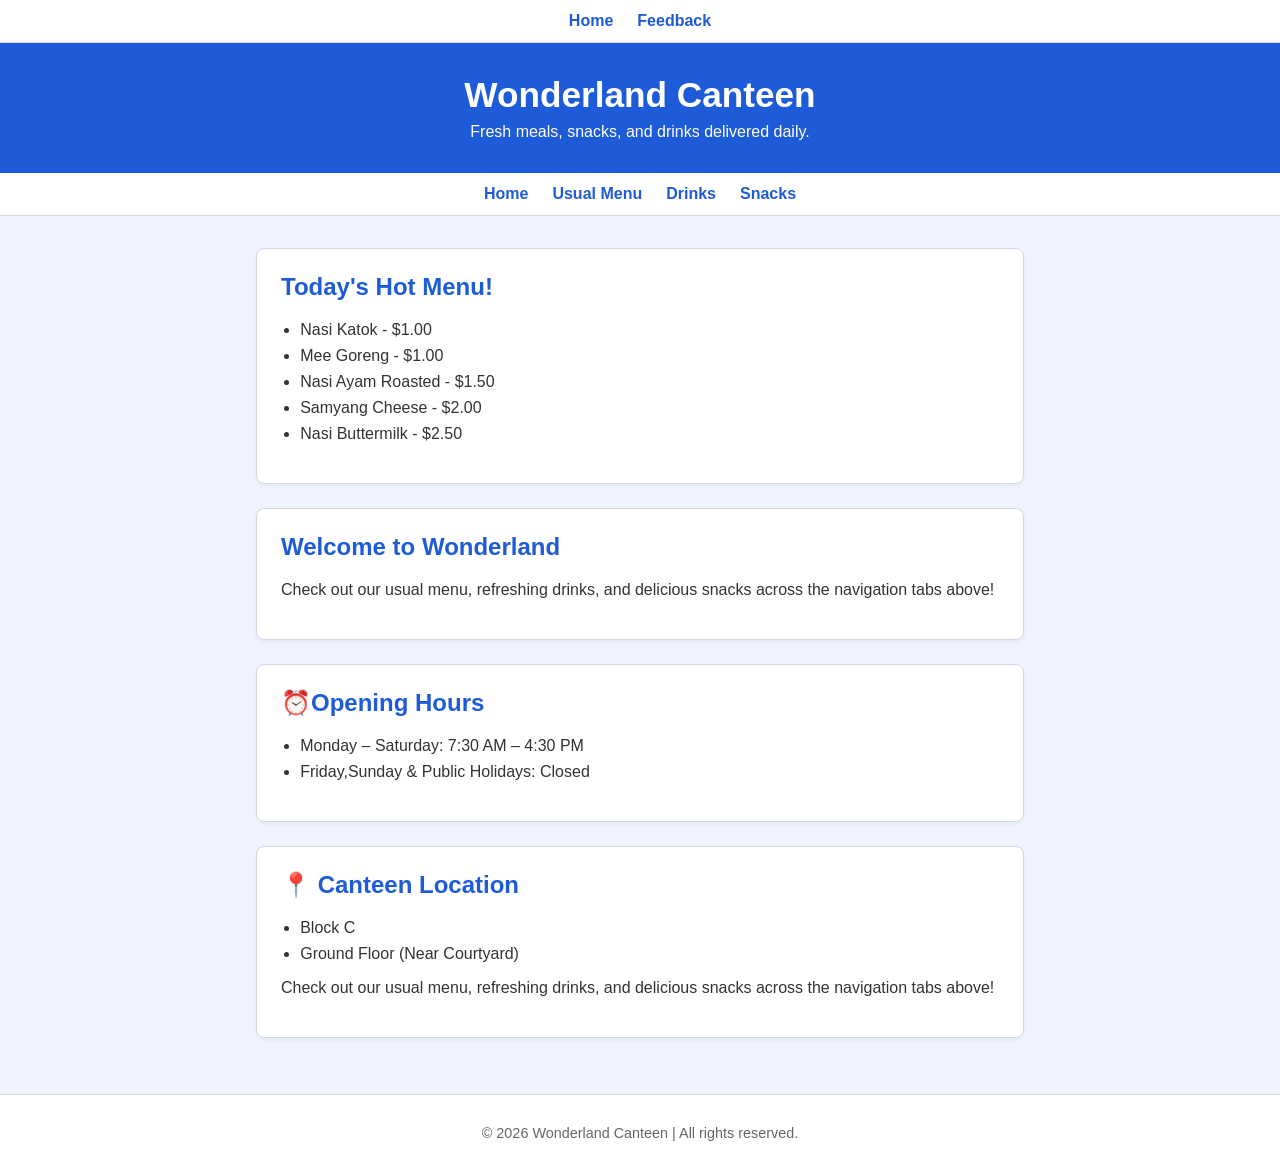
<file: index.html>
<!DOCTYPE html>
<html lang="en">
<head>
  <nav class="site-nav">
    <a href="index.html">Home</a>
    <a href="feedback.html">Feedback</a>
  </nav>

  <meta charset="UTF-8">
  <meta name="viewport" content="width=device-width, initial-scale=1">
  <title>Wonderland Canteen</title>
  <link rel="stylesheet" href="css/style.css">
</head>
<body>
  <header class="site-header">
  <h1>Wonderland Canteen</h1>
  <p>Fresh meals, snacks, and drinks delivered daily.</p>
</header>

  <!-- Navigation bar to link all your pages together -->
  <nav class="site-nav">
    <a href="index.html">Home</a>
    <a href="menu.html">Usual Menu</a>
    <a href="drinks.html">Drinks</a>
    <a href="snacks.html">Snacks</a>
  </nav>

  <main>
    <section class="card">
      <h2>Today's Hot Menu!</h2>
      <ul>
        <li>Nasi Katok - $1.00</li>
        <li>Mee Goreng - $1.00</li>
        <li>Nasi Ayam Roasted - $1.50</li>
        <li>Samyang Cheese - $2.00</li>
        <li>Nasi Buttermilk - $2.50</li>
      </ul>
    </section>

    <section class="card">
      <h2>Welcome to Wonderland</h2>
      <p>Check out our usual menu, refreshing drinks, and delicious snacks across the navigation tabs above!</p>
    </section>

    <section class="card">
      <h2>⏰Opening Hours</h2>
      <ul>
        <li>Monday – Saturday: 7:30 AM – 4:30 PM</li>
        <li>Friday,Sunday & Public Holidays: Closed</li>
      </ul>
    </section>

    <section class="card">
      <h2>📍 Canteen Location</h2>
      <ul>
        <li>Block C</li>
        <li>Ground Floor (Near Courtyard)</li>
      </ul>
      <p>Check out our usual menu, refreshing drinks, and delicious snacks across the navigation tabs above!</p>
    </section>


  </main>

  <footer class="site-footer">
    <p>&copy; 2026 Wonderland Canteen | All rights reserved.</p>
  </footer>
</body>
</html>
</file>
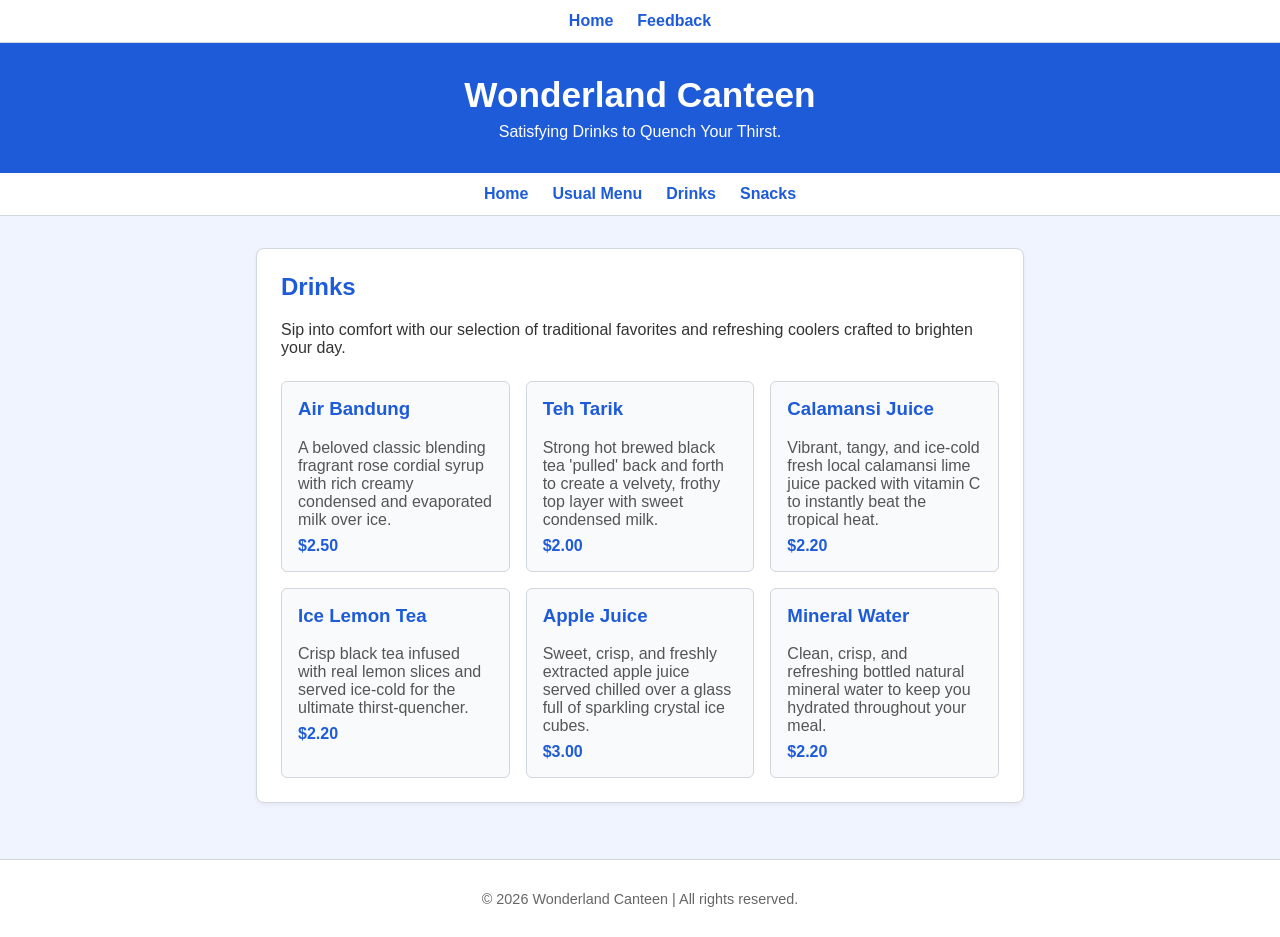
<file: drinks.html>
<!DOCTYPE html>
<html lang="en">
<head>
    <nav class="site-nav">
    <a href="index.html">Home</a>
    <a href="feedback.html">Feedback</a>
  </nav>

  <meta charset="UTF-8">
  <meta name="viewport" content="width=device-width, initial-scale=1">
  <title>Drinks - Wonderland Canteen</title>
  <link rel="stylesheet" href="css/style.css">
</head>
<body>
  <header class="site-header">
    <h1>Wonderland Canteen</h1>
    <p>Satisfying Drinks to Quench Your Thirst.</p>
  </header>

   <!-- Navigation bar to link all your pages together -->
  <nav class="site-nav">
    <a href="index.html">Home</a>
    <a href="menu.html">Usual Menu</a>
    <a href="drinks.html">Drinks</a>
    <a href="snacks.html">Snacks</a>
  </nav>


  <main>
    <section class="card">
      <h2>Drinks</h2>
      <p>Sip into comfort with our selection of traditional favorites and refreshing coolers crafted to brighten your day.</p>
      
      <div style="display: grid; grid-template-columns: repeat(auto-fit, minmax(200px, 1fr)); gap: 1rem; margin-top: 1.5rem;">
        <div style="border: 1px solid var(--border-color); padding: 1rem; border-radius: 6px; background-color: #f9fafb;">
          <h3 style="margin-top: 0; color: var(--primary-blue);">Air Bandung</h3>
          <p style="margin: 0.5rem 0; color: #555;">A beloved classic blending fragrant rose cordial syrup with rich creamy condensed and evaporated milk over ice.</p>
          <strong style="color: var(--primary-blue);">$2.50</strong>
        </div>

        <div style="border: 1px solid var(--border-color); padding: 1rem; border-radius: 6px; background-color: #f9fafb;">
          <h3 style="margin-top: 0; color: var(--primary-blue);">Teh Tarik</h3>
          <p style="margin: 0.5rem 0; color: #555;">Strong hot brewed black tea 'pulled' back and forth to create a velvety, frothy top layer with sweet condensed milk.</p>
          <strong style="color: var(--primary-blue);">$2.00</strong>
        </div>

        <div style="border: 1px solid var(--border-color); padding: 1rem; border-radius: 6px; background-color: #f9fafb;">
          <h3 style="margin-top: 0; color: var(--primary-blue);">Calamansi Juice</h3>
          <p style="margin: 0.5rem 0; color: #555;">Vibrant, tangy, and ice-cold fresh local calamansi lime juice packed with vitamin C to instantly beat the tropical heat.</p>
          <strong style="color: var(--primary-blue);">$2.20</strong>
        </div>

        <div style="border: 1px solid var(--border-color); padding: 1rem; border-radius: 6px; background-color: #f9fafb;">
          <h3 style="margin-top: 0; color: var(--primary-blue);">Ice Lemon Tea</h3>
          <p style="margin: 0.5rem 0; color: #555;">Crisp black tea infused with real lemon slices and served ice-cold for the ultimate thirst-quencher.</p>
          <strong style="color: var(--primary-blue);">$2.20</strong>
        </div>

        <div style="border: 1px solid var(--border-color); padding: 1rem; border-radius: 6px; background-color: #f9fafb;">
          <h3 style="margin-top: 0; color: var(--primary-blue);">Apple Juice</h3>
          <p style="margin: 0.5rem 0; color: #555;">Sweet, crisp, and freshly extracted apple juice served chilled over a glass full of sparkling crystal ice cubes.</p>
          <strong style="color: var(--primary-blue);">$3.00</strong>
        </div>

        <div style="border: 1px solid var(--border-color); padding: 1rem; border-radius: 6px; background-color: #f9fafb;">
          <h3 style="margin-top: 0; color: var(--primary-blue);">Mineral Water</h3>
          <p style="margin: 0.5rem 0; color: #555;">Clean, crisp, and refreshing bottled natural mineral water to keep you hydrated throughout your meal.</p>
          <strong style="color: var(--primary-blue);">$2.20</strong>
        </div>
      </div>
    </section>
  </main>

  <footer class="site-footer">
    <p>&copy; 2026 Wonderland Canteen | All rights reserved.</p>
  </footer>
</body>
</html>
</file>
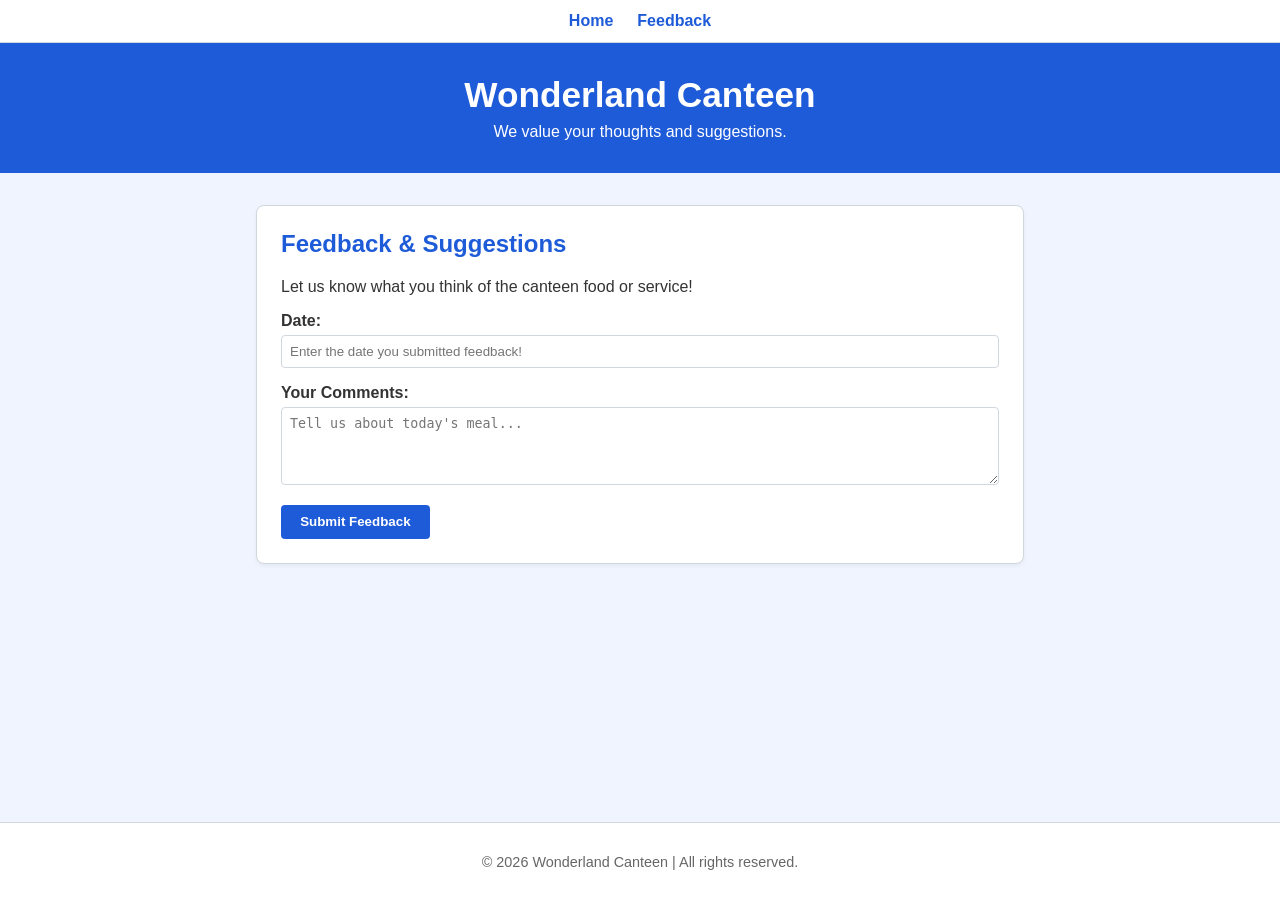
<file: feedback.html>
<!DOCTYPE html>
<html lang="en">
<head>
  <nav class="site-nav">
    <a href="index.html">Home</a>
    <a href="feedback.html">Feedback</a>
  </nav>

  <meta charset="UTF-8">
  <meta name="viewport" content="width=device-width, initial-scale=1">
  <title>Wonderland Canteen</title>
  <link rel="stylesheet" href="css/style.css">
</head>
<body>
  <header class="site-header">
  <h1>Wonderland Canteen</h1>
  <p>We value your thoughts and suggestions.</p>
</header>

  <main>
    <section class="card">
      <h2>Feedback & Suggestions</h2>
      <p>Let us know what you think of the canteen food or service!</p>
      <form>
        <div style="margin-bottom: 1rem;">
          <label for="name" style="display: block; margin-bottom: 0.3rem; font-weight: 600;">Date:</label>
          <input type="text" id="name" name="name" placeholder="Enter the date you submitted feedback!" required style="width: 100%; padding: 0.5rem; border: 1px solid var(--border-color); border-radius: 4px; box-sizing: border-box;">
        </div>
        <div style="margin-bottom: 1rem;">
          <label for="feedback" style="display: block; margin-bottom: 0.3rem; font-weight: 600;">Your Comments:</label>
          <textarea id="feedback" name="feedback" rows="4" placeholder="Tell us about today's meal..." required style="width: 100%; padding: 0.5rem; border: 1px solid var(--border-color); border-radius: 4px; box-sizing: border-box;"></textarea>
        </div>
        <button type="submit" style="background-color: var(--primary-blue); color: white; border: none; padding: 0.6rem 1.2rem; border-radius: 4px; font-weight: 600; cursor: pointer;">Submit Feedback</button>
      </form>
    </section>
  </main>

  <footer class="site-footer">
    <p>&copy; 2026 Wonderland Canteen | All rights reserved.</p>
  </footer>
</body>
</html
</file>
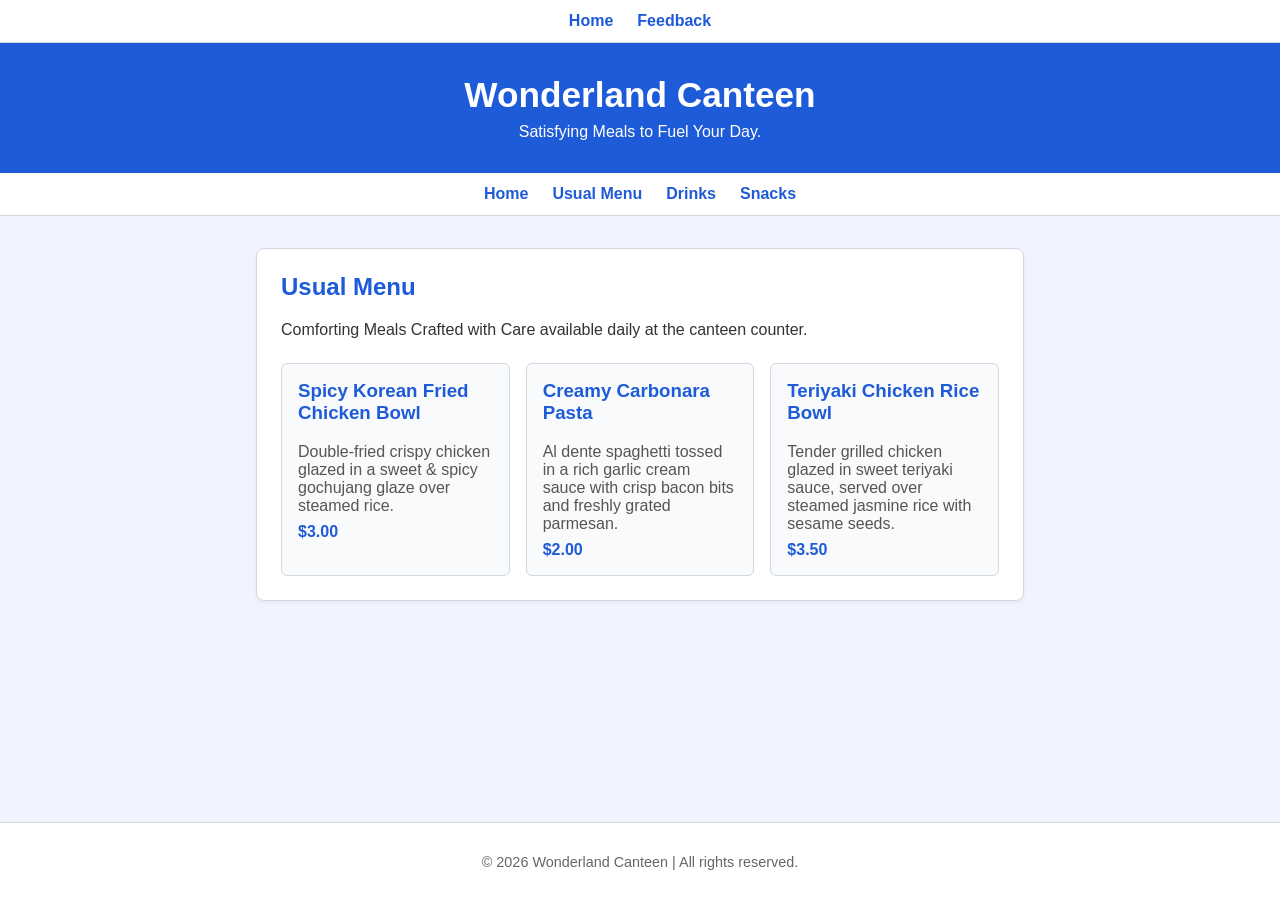
<file: menu.html>
<!DOCTYPE html>
<html lang="en">
<head>
    <nav class="site-nav">
    <a href="index.html">Home</a>
    <a href="feedback.html">Feedback</a>
  </nav>

  <meta charset="UTF-8">
  <meta name="viewport" content="width=device-width, initial-scale=1">
  <title>Drinks - Wonderland Canteen</title>
  <link rel="stylesheet" href="css/style.css">
</head>
<body>
  <header class="site-header">
    <h1>Wonderland Canteen</h1>
    <p>Satisfying Meals to Fuel Your Day.</p>
  </header>

   <!-- Navigation bar to link all your pages together -->
  <nav class="site-nav">
    <a href="index.html">Home</a>
    <a href="menu.html">Usual Menu</a>
    <a href="drinks.html">Drinks</a>
    <a href="snacks.html">Snacks</a>
  </nav>


  <main>
    <section class="card">
      <h2>Usual Menu</h2>
      <p>Comforting Meals Crafted with Care available daily at the canteen counter.</p>
      
      <div style="display: grid; grid-template-columns: repeat(auto-fit, minmax(200px, 1fr)); gap: 1rem; margin-top: 1.5rem;">
        <div style="border: 1px solid var(--border-color); padding: 1rem; border-radius: 6px; background-color: #f9fafb;">
          <h3 style="margin-top: 0; color: var(--primary-blue);">Spicy Korean Fried Chicken Bowl</h3>
          <p style="margin: 0.5rem 0; color: #555;">Double-fried crispy chicken glazed in a sweet & spicy gochujang glaze over steamed rice.</p>
          <strong style="color: var(--primary-blue);">$3.00</strong>
        </div>

        <div style="border: 1px solid var(--border-color); padding: 1rem; border-radius: 6px; background-color: #f9fafb;">
          <h3 style="margin-top: 0; color: var(--primary-blue);">Creamy Carbonara Pasta</h3>
          <p style="margin: 0.5rem 0; color: #555;">Al dente spaghetti tossed in a rich garlic cream sauce with crisp bacon bits and freshly grated parmesan.</p>
          <strong style="color: var(--primary-blue);">$2.00</strong>
        </div>

        <div style="border: 1px solid var(--border-color); padding: 1rem; border-radius: 6px; background-color: #f9fafb;">
          <h3 style="margin-top: 0; color: var(--primary-blue);">Teriyaki Chicken Rice Bowl</h3>
          <p style="margin: 0.5rem 0; color: #555;">Tender grilled chicken glazed in sweet teriyaki sauce, served over steamed jasmine rice with sesame seeds.</p>
          <strong style="color: var(--primary-blue);">$3.50</strong>
        </div>
      </div>
    </section>
  </main>

  <footer class="site-footer">
    <p>&copy; 2026 Wonderland Canteen | All rights reserved.</p>
  </footer>
</body>
</html>
</file>
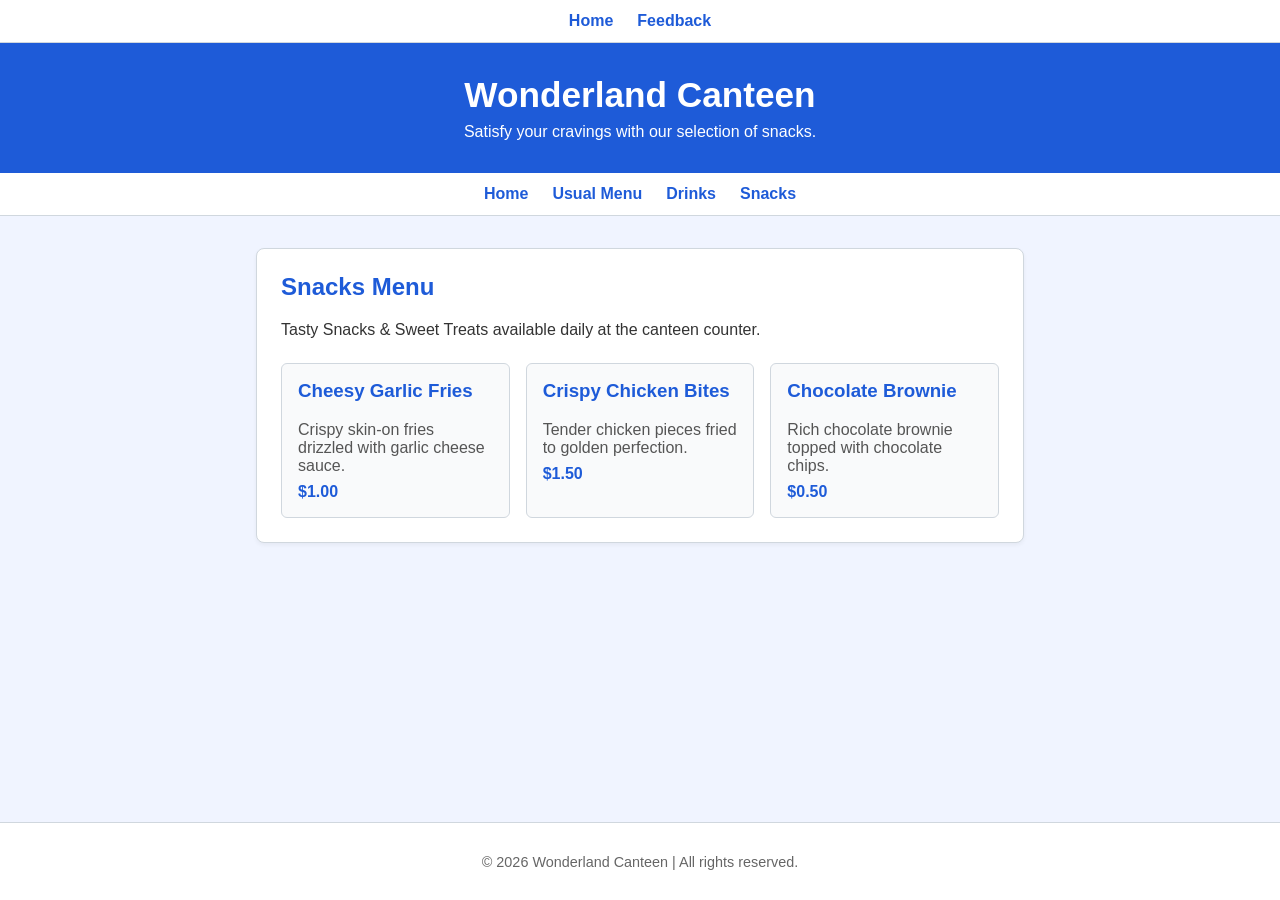
<file: snacks.html>
<!DOCTYPE html>
<html lang="en">
<head>
    <nav class="site-nav">
    <a href="index.html">Home</a>
    <a href="feedback.html">Feedback</a>
  </nav>

  <meta charset="UTF-8">
  <meta name="viewport" content="width=device-width, initial-scale=1">
  <title>Drinks - Wonderland Canteen</title>
  <link rel="stylesheet" href="css/style.css">
</head>
<body>
  <header class="site-header">
    <h1>Wonderland Canteen</h1>
    <p>Satisfy your cravings with our selection of snacks.</p>
  </header>

  <!-- Navigation bar to link all your pages together -->
  <nav class="site-nav">
    <a href="index.html">Home</a>
    <a href="menu.html">Usual Menu</a>
    <a href="drinks.html">Drinks</a>
    <a href="snacks.html">Snacks</a>
  </nav>


  <main>
    <section class="card">
      <h2>Snacks Menu</h2>
      <p>Tasty Snacks & Sweet Treats available daily at the canteen counter.</p>
      
      <div style="display: grid; grid-template-columns: repeat(auto-fit, minmax(200px, 1fr)); gap: 1rem; margin-top: 1.5rem;">
        <div style="border: 1px solid var(--border-color); padding: 1rem; border-radius: 6px; background-color: #f9fafb;">
          <h3 style="margin-top: 0; color: var(--primary-blue);">Cheesy Garlic Fries</h3>
          <p style="margin: 0.5rem 0; color: #555;">Crispy skin-on fries drizzled with garlic cheese sauce.</p>
          <strong style="color: var(--primary-blue);">$1.00</strong>
        </div>

        <div style="border: 1px solid var(--border-color); padding: 1rem; border-radius: 6px; background-color: #f9fafb;">
          <h3 style="margin-top: 0; color: var(--primary-blue);">Crispy Chicken Bites</h3>
          <p style="margin: 0.5rem 0; color: #555;">Tender chicken pieces fried to golden perfection.</p>
          <strong style="color: var(--primary-blue);">$1.50</strong>
        </div>

        <div style="border: 1px solid var(--border-color); padding: 1rem; border-radius: 6px; background-color: #f9fafb;">
          <h3 style="margin-top: 0; color: var(--primary-blue);">Chocolate Brownie</h3>
          <p style="margin: 0.5rem 0; color: #555;">Rich chocolate brownie topped with chocolate chips.</p>
          <strong style="color: var(--primary-blue);">$0.50</strong>
        </div>
      </div>
    </section>
  </main>

  <footer class="site-footer">
    <p>&copy; 2026 Wonderland Canteen | All rights reserved.</p>
  </footer>
</body>
</html>
</file>
<file: css/style.css>
/* css/style.css */
:root {
  --primary-blue: #1e5bd8;
  --light-blue: #f0f4ff;
  --text-dark: #333333;
  --bg-white: #ffffff;
  --border-color: #d0d7de;
}

body {
  font-family: -apple-system, BlinkMacSystemFont, "Segoe UI", Roboto, sans-serif;
  background-color: var(--light-blue);
  color: var(--text-dark);
  margin: 0;
  padding: 0;
  display: flex;
  flex-direction: column;
  min-height: 100vh;
}

.site-header {
  background-color: var(--primary-blue);
  color: var(--bg-white);
  padding: 2rem 1rem;
  text-align: center;
}

.site-header h1 {
  margin: 0;
  font-size: 2.2rem;
}

.site-header p {
  margin: 0.5rem 0 0;
  font-weight: 300;
}

/* Navigation bar */
.site-nav {
  background-color: var(--bg-white);
  border-bottom: 1px solid var(--border-color);
  display: flex;
  justify-content: center;
  gap: 1.5rem;
  padding: 0.75rem;
}

.site-nav a {
  color: var(--primary-blue);
  text-decoration: none;
  font-weight: 600;
}

.site-nav a:hover {
  text-decoration: underline;
}

main {
  flex: 1;
  max-width: 800px;
  width: 100%;
  margin: 2rem auto;
  padding: 0 1rem;
  box-sizing: border-box;
}

.card {
  background-color: var(--bg-white);
  border: 1px solid var(--border-color);
  border-radius: 8px;
  padding: 1.5rem;
  margin-bottom: 1.5rem;
  box-shadow: 0 2px 4px rgba(0,0,0,0.05);
}

.card h2 {
  margin-top: 0;
  color: var(--primary-blue);
}

ul {
  padding-left: 1.2rem;
}

li {
  margin: 0.5rem 0;
}

.site-footer {
  background-color: var(--bg-white);
  border-top: 1px solid var(--border-color);
  text-align: center;
  padding: 1rem;
  font-size: 0.9rem;
  color: #666;
}
</file>
